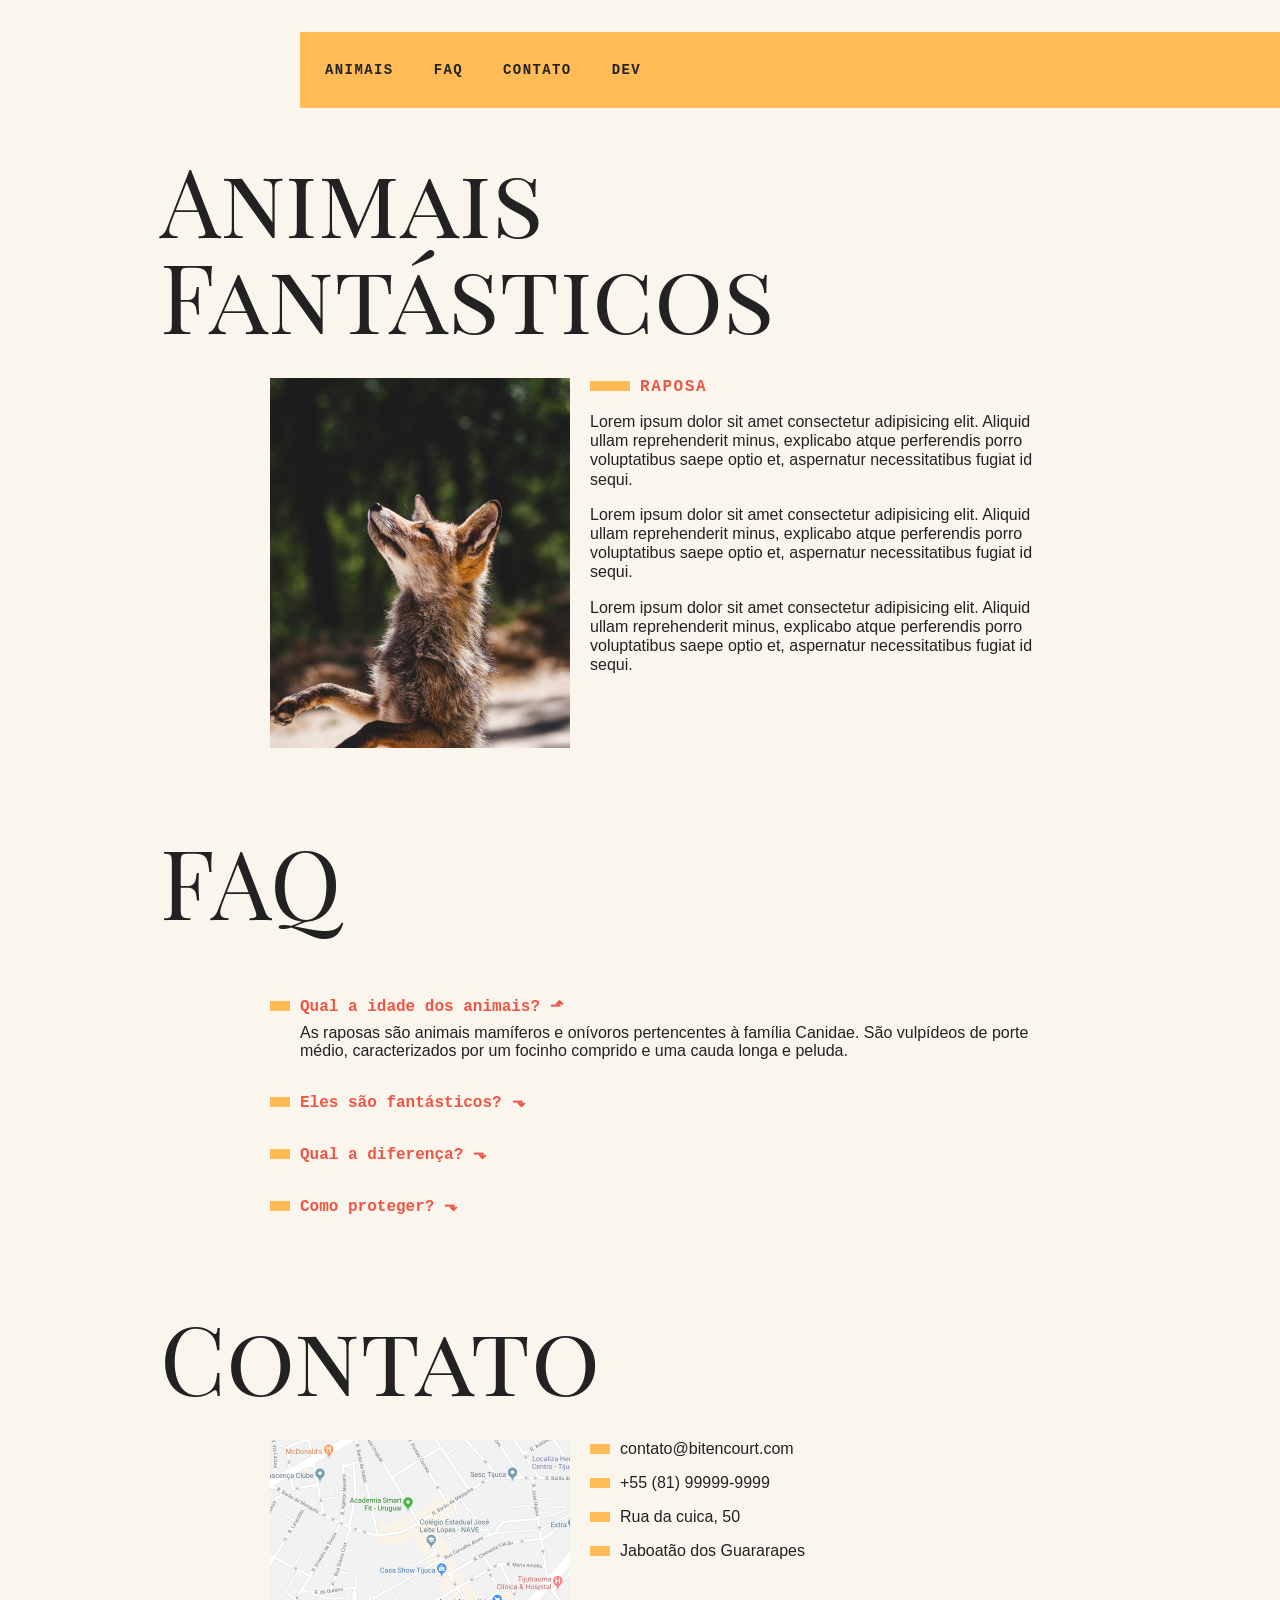
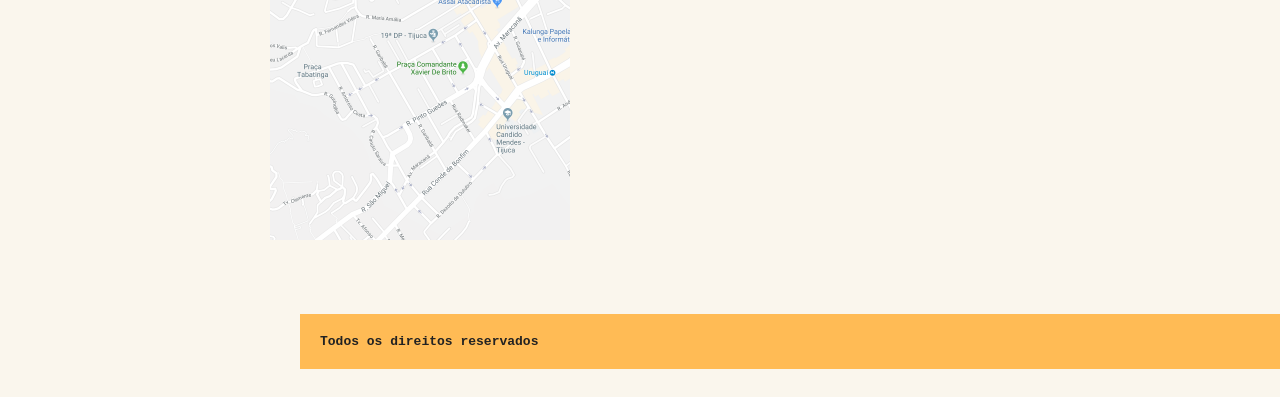
<file: 01-dataset/index.html>
<!DOCTYPE html>
<html lang="pt-br">

<head>
    <meta charset="UTF-8">
    <meta http-equiv="X-UA-Compatible" content="IE=edge">
    <meta name="viewport" content="width=device-width, initial-scale=1.0">
    <title>Animais Fantásticos</title>
    <link href="https://fonts.googleapis.com/css?family=Playfair+Display+SC" rel="stylesheet" />
    <script>document.documentElement.className += ' js';</script>
    <link rel="stylesheet" type="text/css" href="css/style.css" />
</head>

<body>
    <nav class="menu nav" data-menu="suave">
        <ul>
            <li><a href="#animais">Animais</a>
            <li>
            <li><a href="#faq">FAQ</a></li>
            <li><a href="#contato">Contato</a>
            <li><a href="https://google.com">Dev</a>
        </ul>
    </nav>

    <section class="grid-section animais" data-anime="scroll" id="animais" data-texto="teste">
        <h1 class="titulo">Animais Fantásticos</h1>
        <ul class="animais-lista" data-tab="menu">
            <li><img src="img/imagem1.jpg" alt="Raposa"></li>
            <li><img src="img/imagem2.jpg" alt="Esquilo"></li>
            <li><img src="img/imagem3.jpg" alt="Urso"></li>
            <li><img src="img/imagem4.jpg" alt="Lobo"></li>
            <li><img src="img/imagem5.jpg" alt="Babuino"></li>
            <li><img src="img/imagem6.jpg" alt="Leão"></li>
        </ul>
        <div class="animais-descricao" data-tab="content">
            <section data-anime="show-right">
                <h2>Raposa</h2>
                <p>Lorem ipsum dolor sit amet consectetur adipisicing elit. Aliquid ullam reprehenderit minus, explicabo atque perferendis porro voluptatibus saepe optio et, aspernatur necessitatibus fugiat id sequi.</p>
                <p>Lorem ipsum dolor sit amet consectetur adipisicing elit. Aliquid ullam reprehenderit minus, explicabo atque perferendis porro voluptatibus saepe optio et, aspernatur necessitatibus fugiat id sequi.</p>
                <p>Lorem ipsum dolor sit amet consectetur adipisicing elit. Aliquid ullam reprehenderit minus, explicabo atque perferendis porro voluptatibus saepe optio et, aspernatur necessitatibus fugiat id sequi.</p>
            </section>
            <section data-anime="show-down">
                <h2>Esquilo</h2>
                <p>Lorem ipsum dolor sit amet consectetur adipisicing elit. Aliquid ullam reprehenderit minus, explicabo atque perferendis porro voluptatibus saepe optio et, aspernatur necessitatibus fugiat id sequi.</p>
                <p>Lorem ipsum dolor sit amet consectetur adipisicing elit. Aliquid ullam reprehenderit minus, explicabo atque perferendis porro voluptatibus saepe optio et, aspernatur necessitatibus fugiat id sequi.</p>
                <p>Lorem ipsum dolor sit amet consectetur adipisicing elit. Aliquid ullam reprehenderit minus, explicabo atque perferendis porro voluptatibus saepe optio et, aspernatur necessitatibus fugiat id sequi.</p>
                <p>Lorem ipsum dolor sit amet consectetur adipisicing elit. Aliquid ullam reprehenderit minus, explicabo atque perferendis porro voluptatibus saepe optio et, aspernatur necessitatibus fugiat id sequi.</p>
            </section>
            <section data-anime="show-right">
                <h2>Urso</h2>
                <p>Lorem ipsum dolor sit amet consectetur adipisicing elit. Aliquid ullam reprehenderit minus, explicabo atque perferendis porro voluptatibus saepe optio et, aspernatur necessitatibus fugiat id sequi.</p>
                <p>Lorem ipsum dolor sit amet consectetur adipisicing elit. Aliquid ullam reprehenderit minus, explicabo atque perferendis porro voluptatibus saepe optio et, aspernatur necessitatibus fugiat id sequi.</p>
            </section>
            <section data-anime="show-down">
                <h2>Lobo</h2>
                <p>Lorem ipsum dolor sit amet consectetur adipisicing elit. Aliquid ullam reprehenderit minus, explicabo atque perferendis porro voluptatibus saepe optio et, aspernatur necessitatibus fugiat id sequi.</p>
                <p>Lorem ipsum dolor sit amet consectetur adipisicing elit. Aliquid ullam reprehenderit minus, explicabo atque perferendis porro voluptatibus saepe optio et, aspernatur necessitatibus fugiat id sequi.</p>
                <p>Lorem ipsum dolor sit amet consectetur adipisicing elit. Aliquid ullam reprehenderit minus, explicabo</p>
            </section>
            <section data-anime="show-right">
                <h2>Babuino</h2>
                <p>Lorem ipsum dolor sit amet consectetur adipisicing elit. Aliquid ullam reprehenderit minus, explicabo atque perferendis porro voluptatibus saepe optio et, aspernatur necessitatibus fugiat id sequi.</p>
                <p>Lorem ipsum dolor sit amet consectetur adipisicing elit. Aliquid ullam reprehenderit minus, explicabo atque perferendis porro voluptatibus saepe optio et, aspernatur necessitatibus fugiat id sequi.</p>
            </section>
            <section data-anime="show-down">
                <h2>Leão</h2>
                <p>Lorem ipsum dolor sit amet consectetur adipisicing elit. Aliquid ullam reprehenderit minus, explicabo atque perferendis porro voluptatibus saepe optio et, aspernatur necessitatibus fugiat id sequi.</p>
                <p>Lorem ipsum dolor sit amet consectetur adipisicing elit. Aliquid ullam reprehenderit minus, explicabo atque perferendis porro voluptatibus saepe optio et, aspernatur necessitatibus fugiat id sequi.</p>
                <p>Lorem ipsum dolor sit amet consectetur adipisicing elit. Aliquid ullam reprehenderit minus, explicabo atque perferendis porro voluptatibus saepe optio et, aspernatur necessitatibus fugiat id sequi.</p>
                <p>Lorem ipsum dolor sit amet consectetur adipisicing elit. Aliquid ullam reprehenderit minus, explicabo atque perferendis porro.</p>
            </section>
        </div>
    </section>

    <section class="grid-section faq" data-anime="scroll" id="faq">
        <h1 class="titulo">FAQ</h1>
        <dl class="faq-lista" data-anime="accordion">
            <dt>Qual a idade dos animais?</dt>
            <dd>As raposas são animais mamíferos e onívoros pertencentes à família Canidae. São vulpídeos de porte médio, caracterizados por um focinho comprido e uma cauda longa e peluda.</dd>
            <dt>Eles são fantásticos?</dt>
            <dd>Também apresentam como particularidade suas pupilas ovais, semelhantes às pupilas verticais dos felídeos.</dd>
            <dt>Qual a diferença?</dt>
            <dd>As raposas são animais mamíferos e onívoros pertencentes à família Canidae. São vulpídeos de porte médio, caracterizados por um focinho comprido e uma cauda longa e peluda.</dd>
            <dt>Como proteger?</dt>
            <dd>Também apresentam como particularidade suas pupilas ovais, semelhantes às pupilas verticais dos felídeos.</dd>
        </dl>
    </section>
    <section class="grid-section contato" data-anime="scroll" id="contato">
        <h1 class="titulo">Contato</h1>
        <div class="mapa">
            <img src="img/mapa.png" alt="Mapa">
        </div>
        <ul class="dados">
            <li>contato@bitencourt.com</li>
            <li>+55 (81) 99999-9999</li>
            <li>Rua da cuica, 50</li>
            <li>Jaboatão dos Guararapes</li>
        </ul>
    </section>
    <footer class="copy">
        <p>Todos os direitos reservados</p>
    </footer>
    <script src="script.js"></script>
    <script src="animacoes.js "></script>
</body>

</html>
</file>
<file: 01-dataset/css/style.css>
[data-cor] {
  background: blue;
}

body,
h1,
h2,
h3,
ul,
li,
p,
dd,
dt,
dl {
  margin: 0px;
  padding: 0px;
}
img {
  display: block;
  max-width: 100%;
}
ul li {
  list-style: none;
}
body {
  background: #faf6ed;
  color: #222;
  -webkit-font-smoothing: antialiased;
  display: grid;
  grid-template-columns: 1fr 120px minmax(300px, 800px) 1fr;
}
.vermelho {
  background: #e54;
}
.menu {
  grid-column: 3/5;
  margin-top: 2rem;
  margin-bottom: 2rem;
  background: #fb5;
}
.menu ul {
  display: flex;
  flex-wrap: wrap;
  padding: 10px;
}
.menu li a {
  display: block;
  padding: 20px 15px;
  margin-right: 10px;
  color: #222;
  text-decoration: none;
  font-family: monospace;
  font-weight: bold;
  text-transform: uppercase;
  font-size: 0.875rem;
  letter-spacing: 0.1em;
}

.grid-section {
  grid-column: 2/4;
  width: 100%;
  box-sizing: border-box;
  padding: 10px;
  display: grid;
  grid-template-columns: 90px 300px 1fr;
  grid-gap: 20px;
  margin-bottom: 4rem;
}
.titulo {
  font-family: "Playfair Display SC", Georgia, "Times New Roman", Times, serif;
  font-size: 6rem;
  line-height: 1;
  font-weight: 400;
  margin-bottom: 1rem;
  grid-column: 1 / 4;
}
.animais h2 {
  font-family: monospace;
  font-size: 1rem;
  text-transform: uppercase;
  letter-spacing: 0.1em;
  margin-bottom: 1rem;
  color: #e54;
}
.animais h2::before {
  content: "";
  display: inline-block;
  width: 40px;
  height: 10px;
  margin-right: 10px;
  background: #fb5;
}
.animais p {
  font-family: Arial, Helvetica, sans-serif;
  line-height: 1.2;
  margin-bottom: 1rem;
}
.animais-lista {
  height: 370px;
  overflow-y: scroll;
  grid-column: 2;
}
.animais-lista li {
  cursor: pointer;
}
.animais-lista::-webkit-scrollbar {
  width: 18px;
}
.animais-lista::-webkit-scrollbar-thumb {
  background: #fb5;
  border-left: 4px solid #faf6ed;
  border-right: 4px solid #faf6ed;
}
.animais-lista::-webkit-scrollbar-track {
  background: #faf6ed;
}
.animais-descricao {
  grid-column: 3;
}
.animais-descricao section {
  margin-bottom: 3rem;
}
.faq-lista {
  grid-column: 2/4;
}
.faq-lista dt {
  font-family: monospace;
  font-size: 1rem;
  font-weight: bold;
  margin-top: 2rem;
  margin-bottom: 0.5rem;
  color: #e54;
}
.faq-lista dt::before {
  content: "";
  display: inline-block;
  width: 20px;
  height: 10px;
  margin-right: 10px;
  background: #fb5;
}
.faq-lista dd {
  font-family: Helvetica, Arial, sans-serif;
  margin-bottom: 0.5rem;
  margin-left: 30px;
}
.mapa {
  grid-column: 2;
}
.dados {
  grid-column: 3;
}
.dados li {
  margin-bottom: 1rem;
  font-family: helvetica, Arial;
}
.dados li::before {
  content: "";
  display: inline-block;
  width: 20px;
  height: 10px;
  margin-right: 10px;
  background: #fb5;
}

.copy {
  grid-column: 3 / 5;
  margin-bottom: 2rem;
  background: #fb5;
}
.copy P {
  padding: 20px;
  font-family: monospace;
  font-weight: bold;
}
@media (max-width: 700px) {
  body {
    grid-template-columns: 1fr;
  }
  .menu,
  .grid-section,
  .copy {
    grid-column: 1;
  }
  .grid-section {
    grid-template-columns: 100px 1fr;
    grid-gap: 10px;
  }
  .animais-lista {
    grid-column: 1;
  }
  .faq-lista,
  .dados,
  .mapa {
    grid-column: 1 / 3;
  }
  .grid-section h1 {
    font-size: 3rem;
  }
  .menu {
    margin-top: 0px;
  }
  .copy {
    margin-bottom: 0px;
  }
}

.js [data-tab="content"] section {
  display: none;
}
[data-tab="content"] section.ativo {
  display: block !important;
}
[data-tab="content"] section.ativo.show-right {
  animation: show-right 0.5s forwards;
}
[data-tab="content"] section.ativo.show-down {
  animation: show-down 0.5s forwards;
}

@keyframes show-right {
  from {
    opacity: 0;
    transform: translate3d(-30px, 0, 0);
  }
  to {
    opacity: 1;
    transform: translate3d(0, 0, 0);
  }
}
@keyframes show-down {
  from {
    opacity: 0;
    transform: translate3d(0, -30px, 0);
  }
  to {
    opacity: 1;
    transform: translate3d(0, 0, 0);
  }
}

.js [data-anime="accordion"] dd {
  display: none;
}

[data-anime="accordion"] dt::after {
  content: "⬎";
  margin-left: 10px;
}

[data-anime="accordion"] dt.ativo::after {
  content: "⬏";
}

[data-anime="accordion"] dd.ativo {
  display: block;
  animation: slideDown 0.5s forwards;
}

dt {
  cursor: pointer;
}

@keyframes slideDown {
  from {
    opacity: 0;
    max-height: 0;
  }
  to {
    opacity: 1;
    max-height: 200px;
  }
}
.js [data-anime="scroll"] {
  opacity: 0;
  transform: translate3d(-30px, 0, 0);
  transition: 0.3s;
}

.js [data-anime="scroll"].ativo {
  opacity: 1;
  transform: translate3d(-30px, 0, 0);
}
</file>
